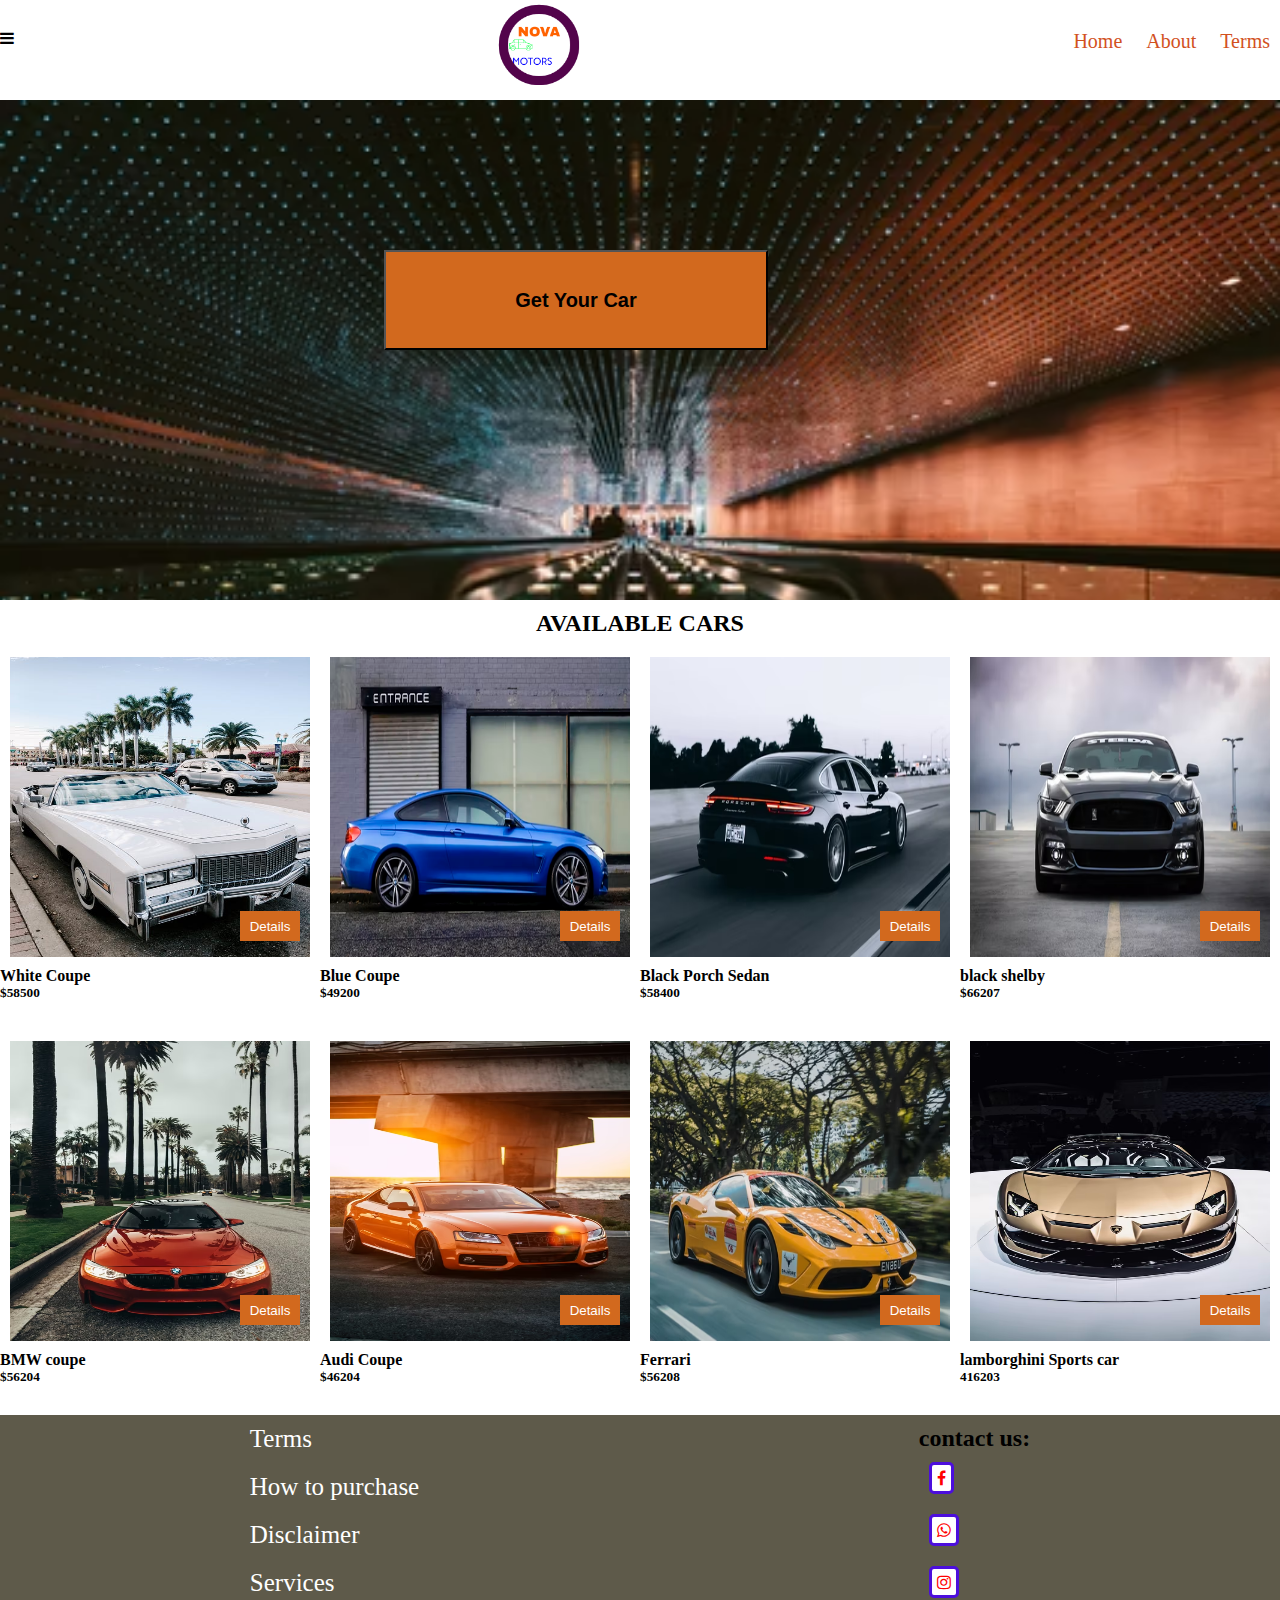
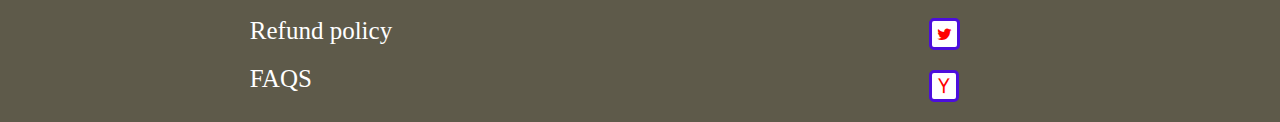
<file: index.html>
<html lang="en">
<head>
    <meta charset="UTF-8">
    <meta http-equiv="X-UA-Compatible" content="IE=edge">
    <meta name="viewport" content="width=device-width, initial-scale=1.0">
    <title>Nova Motors</title>
   <link rel="stylesheet" href="style.css">
    <link rel="stylesheet" href="https://cdnjs.cloudflare.com/ajax/libs/font-awesome/4.7.0/css/font-awesome.min.css">
</head>
<body>
    <Section>
        <div class="cart-header">
            <span><i class="fa fa-bars"></i></span>
            <div class="logo">
                <img src="logo.png" alt="" height="90" width="90">
            </div>
            <div class="nav">
                <a href="#">Home</a>
                <a href="#">About</a>
                <a href="#">Terms</a>
            </div>
        </div>
        <div class="top">
         <button><h2>Get Your Car</h2></button>
            </div>
        </div>
        <div class="container">
            <h2 class="text">AVAILABLE CARS </h2>
            <main>
                <!-- /* product presentation */ -->
                <div class="product">
                    <img src="product1.jpeg" alt="">
                    <h4>White Coupe</h4>
                    <h5>$58500</h5>
                    <span><a href="1.html"><button>Details</button></a></span>
                </div>
                <div class="product">
                    <img src="product2.jpeg" alt="">
                    <h4>Blue Coupe</h4>
                    <h5>$49200</h5>
                    <span><button>Details</button></span>
                </div>
                <div class="product">
                    <img src="product3.jpeg" alt="">
                    <h4>Black Porch Sedan</h4>
                    <h5>$58400</h5>
                    <span><button>Details</button></span>
                </div>
                <div class="product">
                    <img src="product4.jpeg" alt="">
                    <H1></H1>
                    <h4>black shelby</h4>
                    <h5>$66207</h5>
                    <span><button>Details</button></span>
                </div>
                <div class="product">
                    <img src="product5.jpeg" alt="">
                    <h4>BMW coupe</h4>
                    <h5>$56204</h5>
                    <span><button>Details</button></span>
                </div>
                <div class="product">
                    <img src="product6.jpeg" alt="">
                    <h4>Audi Coupe</h4>
                    <h5>$46204</h5>
                    <span><button>Details</button></span>
                </div>
                <div class="product">
                    <img src="product7.jpeg" alt="">
                    <h4>Ferrari</h4>
                    <h5>$56208</h5>
                    <span><button>Details</button></span>
                </div>
                <div class="product">
                    <img src="product8.jpeg" alt="">
                    <h4>lamborghini Sports car</h4>
                    <h5>416203</h5>
                    <span><button>Details</button></span>
                </div>
            </main>
        </div>
    </Section>
    <footer>
        <nav>
            <a href="#">Terms</a>
            <a href="#">How to purchase</a>
            <a href="#">Disclaimer</a>
            <a href="#">Services</a>
            <a href="#">Refund policy</a>
            <a href="#">FAQS</a>
        </nav>
        <div class="contacts">
            <h2>contact us:</h2>
            <li><a href="#"><i class="fa fa-facebook"></i></a></li>
            <li><a href="#"><i class="fa fa-whatsapp"></i></a></li>
            <li><a href="#"><i class="fa fa-instagram"></i></a></li>
            <li><a href="#"><i class="fa fa-twitter"></i></a></li>
            <li><a href="#"><i class="fa fa-yahoo"></i></a></li>
        </div>
        <!-- <p>© copyright</p> -->
    </footer>
    <script src="app.js"></script>
</body>
</html>
</file>
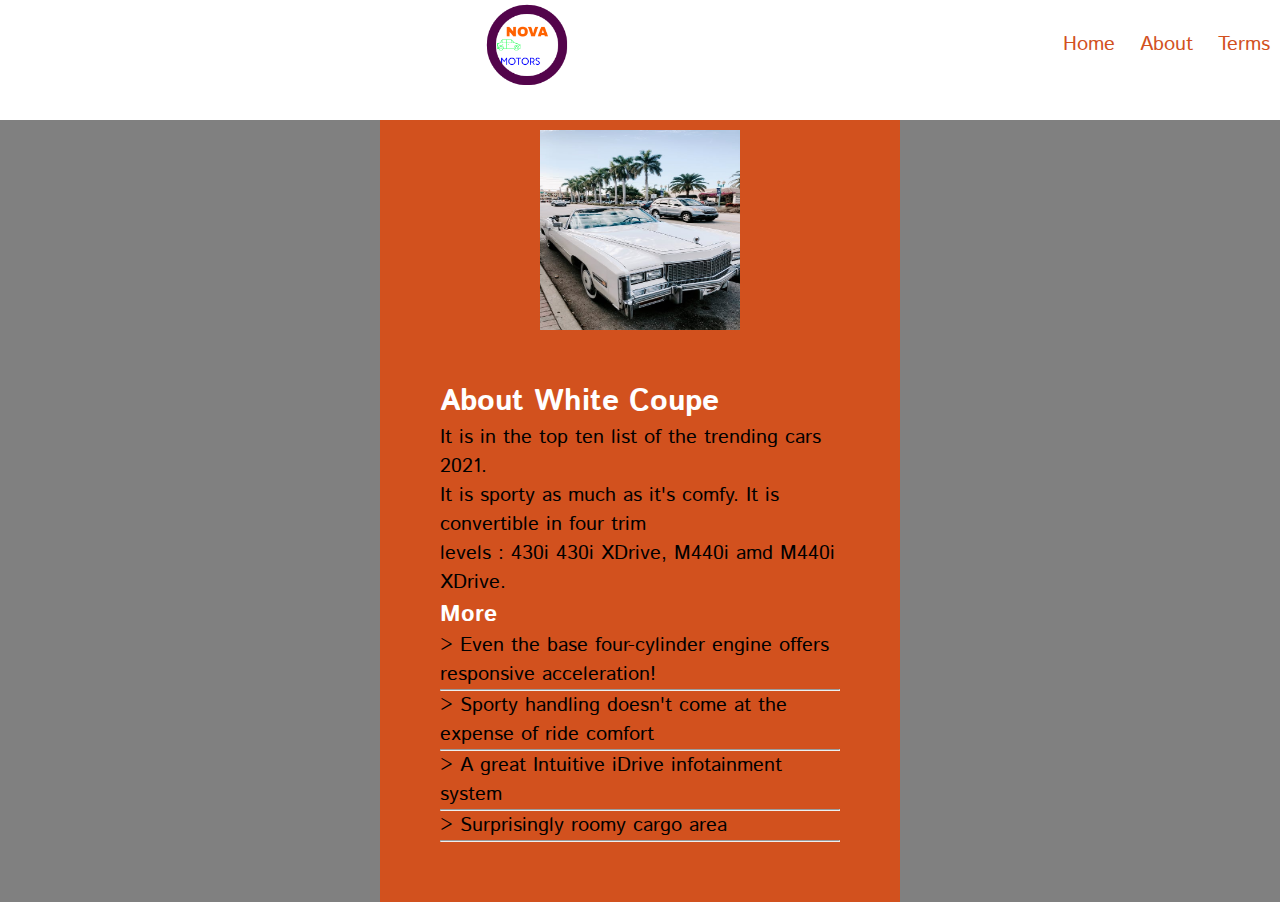
<file: 1.html>
<html lang="en">

<head>
    <meta charset="UTF-8">
    <meta http-equiv="X-UA-Compatible" content="IE=edge">
    <meta name="viewport" content="width=device-width, initial-scale=1.0">
    <title>White Coupe</title>
    <link rel="stylesheet" href="1.css">
</head>
<style>
    @import url('https://fonts.googleapis.com/css2?family=Istok+Web&display=swap');
</style>

<body> 
    <div class="cart-header">
        <span><i class="fa fa-bars"></i></span>
        <div class="logo">
            <img src="logo.png" alt="" height="90" width="90">
        </div>
        <div class="nav">
            <a href="#">Home</a>
            <a href="#">About</a>
            <a href="#">Terms</a>
        </div>
    </div>
    <div class="all-container">
        <div class="container">
            <div class="img">
                <img src="product1.jpeg" alt="Coupe">
            </div>
            <main>
                <h2>About White Coupe</h2>
                <p>It is in the top ten list of the trending cars 2021. <br> It is sporty as much as it's comfy.
                    It is convertible in four trim <br> levels : 430i 430i XDrive, M440i amd M440i XDrive.
    
                </p>
                <h3>More</h3>
                <li>> Even the base four-cylinder engine offers responsive acceleration!</li> <hr>
                <li>> Sporty handling doesn't come at the expense of ride comfort</li> <hr>
                <li> > A great Intuitive iDrive infotainment system</li> <hr>
                <li>> Surprisingly roomy cargo area</li><hr>
    
            </main>
    
        </div>
</div>

    


</body>

</html>
</file>
<file: style.css>
*{
    padding: 0;
    margin: 0%;
}
@keyframes animate {
     from {background-color: rgb(210, 81, 30);}
     to {background-color:rgb(136, 65, 14);}
    
}
/* .Section{
    background-color: rgb(197, 27, 112);
} */
.cart-header{

    background-color: white;
    display: flex;
    justify-content: space-between;
     height:100px ;
    position: -webkit-sticky;
    position: sticky;
    animation: animate 5s  infinite;

}
.text{
    text-align: center;
    padding: 10px;
}
 span{
    position: relative;
    top:30px ;
}
.cart-header a{
    color: rgb(210, 81, 30);
    font-size: 20px;
    padding: 10px;
    text-decoration: none;
    position: relative;
    top: 30px;
   }
    .cover-photo{
  opacity: 0.6;
  position: absolute;
  left: 0;
  
  width: 100%;
  height: auto;
        
    }
    .top{
    background-image: url("gallery.jpg");background-repeat: no-repeat;
    height: 500px;
    width:100%;
    background-size: cover;

    }
.top button{
    width: 30%;
    height: 100px;
    background-color: #d2691e;
    position: relative;
    top: 30%;
    left: 30%;
}
.top button:hover{
    opacity: 0.6;
    background-color: white;
}
.container .text{
    margin: auto;
}

main{
    display: flex;
    margin: auto;
    flex-wrap: wrap;
           
}
.product img{
    height: 300px;
    width: 300px;
    padding: 10px;
}
span button{
    background-color: #d2691e;
    border: none;
    color: white;
    height: 30px;
    position: relative;
    bottom: 120px;
    left: 240px;
    width: 60px;
}
footer{
    background-color: rgb(94, 90, 74);
    display: flex;
    justify-content: space-around;
 
}
nav a{
    display: flex;
    text-decoration: none;
    padding: 10px;
    font-size: 25px;
    color: #ffffff;
}
.contacts{
    display: grid;
    justify-content: space-between;
    padding: 10px;
    

}
.contacts li{
    display: flex;
    flex-direction: row;
    flex-wrap: wrap;
    list-style: none; 
    padding: 10px;  
    
}
.contacts li a{
    color: red;
padding: 5px;
background-color: white;
 border: solid 3px hsl(258, 88%, 46%);
box-sizing: border-box;
border-radius: 5px;
}
</file>
<file: 1.css>
* {      margin: 0;
           padding: 0;
           font-family: 'Istok Web', sans-serif;
                       

        }
       
        @keyframes animate {
     from {background-color: rgb(210, 81, 30);}
     to {background-color:white;}
    
}
.Section{
    background-color: rgb(197, 27, 112);
}
.cart-header{
    display: flex;
    justify-content: space-between;
    height:100px ;
    width: 100vw;
    position: -webkit-sticky;
    position: sticky;
    animation: animate 5s  infinite;

}
 span{
    position: relative;
    top:30px ;
}
.cart-header a{
    color: rgb(210, 81, 30);
    font-size: 20px;
    padding: 10px;
    text-decoration: none;
    position: relative;
    top: 30px;
   }
    .img{ 
            position: relative;
           left: 30%;           
            width: 300px;
            transition: transform .4s;
        }
    
        .img img {
            width: 200px;
            height: 200px;
       
        }
        .img:hover{
            -ms-transform: scale(1.1); /* IE 9 */
           -webkit-transform: scale(1.1); /* Safari 3-8 */
           transform: scale(1.3); 

        }
        .all-container{
            background-color: grey;
        }
    
      .container
      {
          background-color:rgb(210, 81, 30) ;
          margin-top: 100px;
         display: flex;
         color: white;         
         margin: auto;
         margin-top: 20px;
         padding: 10px;
         justify-content: center;
         flex-direction: column;
         width: 500px;
         
         font-size: 20px;

      }
      main{
          padding: 50px;       
         }
         p{
             color: black;
         }
         main li{
        list-style: none;
        color: black;
         }
</file>
